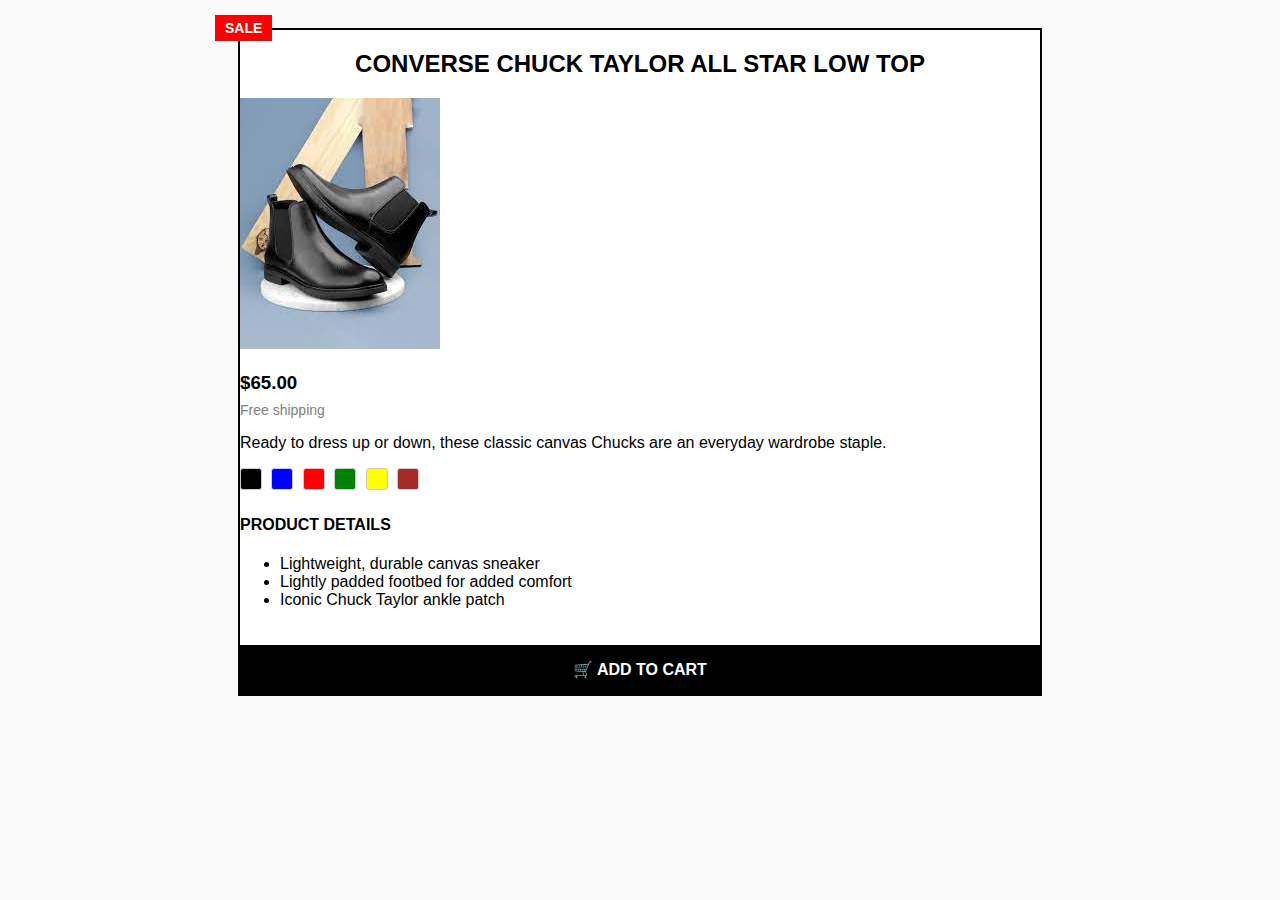
<file: day2/index.html>
<!DOCTYPE html>
<html lang="en">
  <head>
    <meta charset="UTF-8" />
    <meta name="viewport" content="width=device-width, initial-scale=1.0" />
    <title>Product Page</title>
    <link rel="stylesheet" href="style.css" />
  </head>
  <body>
    <div class="container">
      <span class="sale-tag">SALE</span>
      <h2>CONVERSE CHUCK TAYLOR ALL STAR LOW TOP</h2>

      <img src="images.jpg" alt="Shoe" class="product-img" />

      <div class="info">
        <h3>$65.00</h3>
        <p class="shipping">Free shipping</p>
        <p>
          Ready to dress up or down, these classic canvas Chucks are an everyday
          wardrobe staple.
        </p>

        <div class="colors">
          <span class="color black"></span>
          <span class="color blue"></span>
          <span class="color red"></span>
          <span class="color green"></span>
          <span class="color yellow"></span>
          <span class="color brown"></span>
        </div>

        <h4>PRODUCT DETAILS</h4>
        <ul>
          <li>Lightweight, durable canvas sneaker</li>
          <li>Lightly padded footbed for added comfort</li>
          <li>Iconic Chuck Taylor ankle patch</li>
        </ul>

        <button class="cart-btn">🛒 ADD TO CART</button>
      </div>
    </div>
  </body>
</html>
</file>
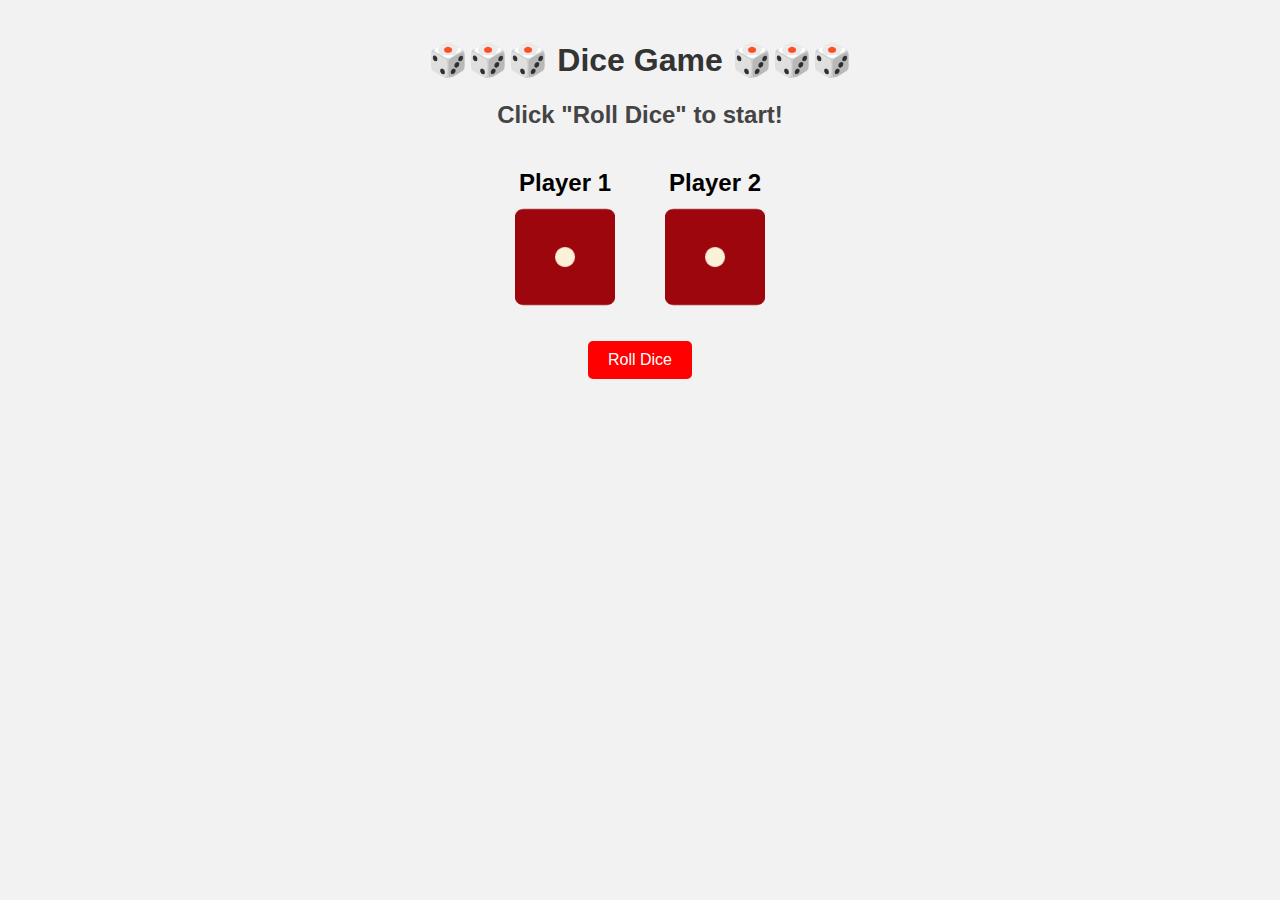
<file: day9/dice/index.html>
<!DOCTYPE html>
<html lang="en">
  <head>
    <meta charset="UTF-8" />
    <meta name="viewport" content="width=device-width, initial-scale=1.0" />
    <title>Dice Game</title>
    <link rel="stylesheet" href="style.css" />
  </head>
  <body>
    <h1>🎲🎲🎲 Dice Game 🎲🎲🎲</h1>
    <h2 id="result">Click "Roll Dice" to start!</h2>

    <div class="dice-container">
      <div class="player">
        <h2>Player 1</h2>
        <img id="dice1" src="dice1.png" alt="Dice 1" />
      </div>
      <div class="player">
        <h2>Player 2</h2>
        <img id="dice2" src="dice1.png" alt="Dice 2" />
      </div>
    </div>

    <div class="button-container">
      <button onclick="rollDice()">Roll Dice</button>
    </div>

    <script src="script.js"></script>
  </body>
</html>
</file>
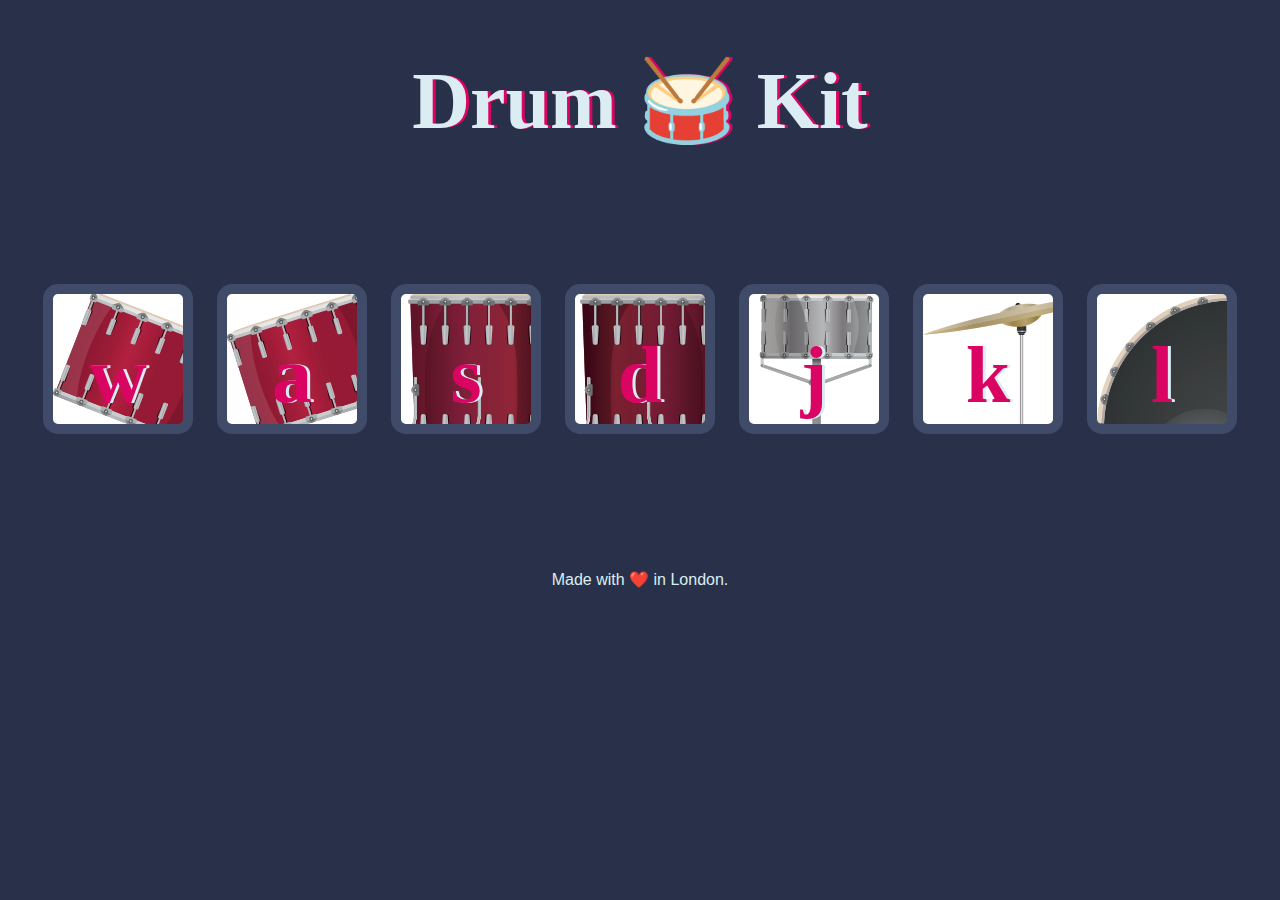
<file: day9/drums/index.html>
<!DOCTYPE html>
<html lang="en" dir="ltr">

<head>
  <meta charset="utf-8" />
  <title>Drum Kit</title>
  <link rel="stylesheet" href="styles.css">
</head>

<body>
  <h1 id="title">Drum 🥁 Kit</h1>
  <div class="set">
    <button class="w drum">w</button>
    <button class="a drum">a</button>
    <button class="s drum">s</button>
    <button class="d drum">d</button>
    <button class="j drum">j</button>
    <button class="k drum">k</button>
    <button class="l drum">l</button>
  </div>
  <footer>Made with ❤️ in London.</footer>

  <script src="index.js"></script>
</body>

</html>
</file>
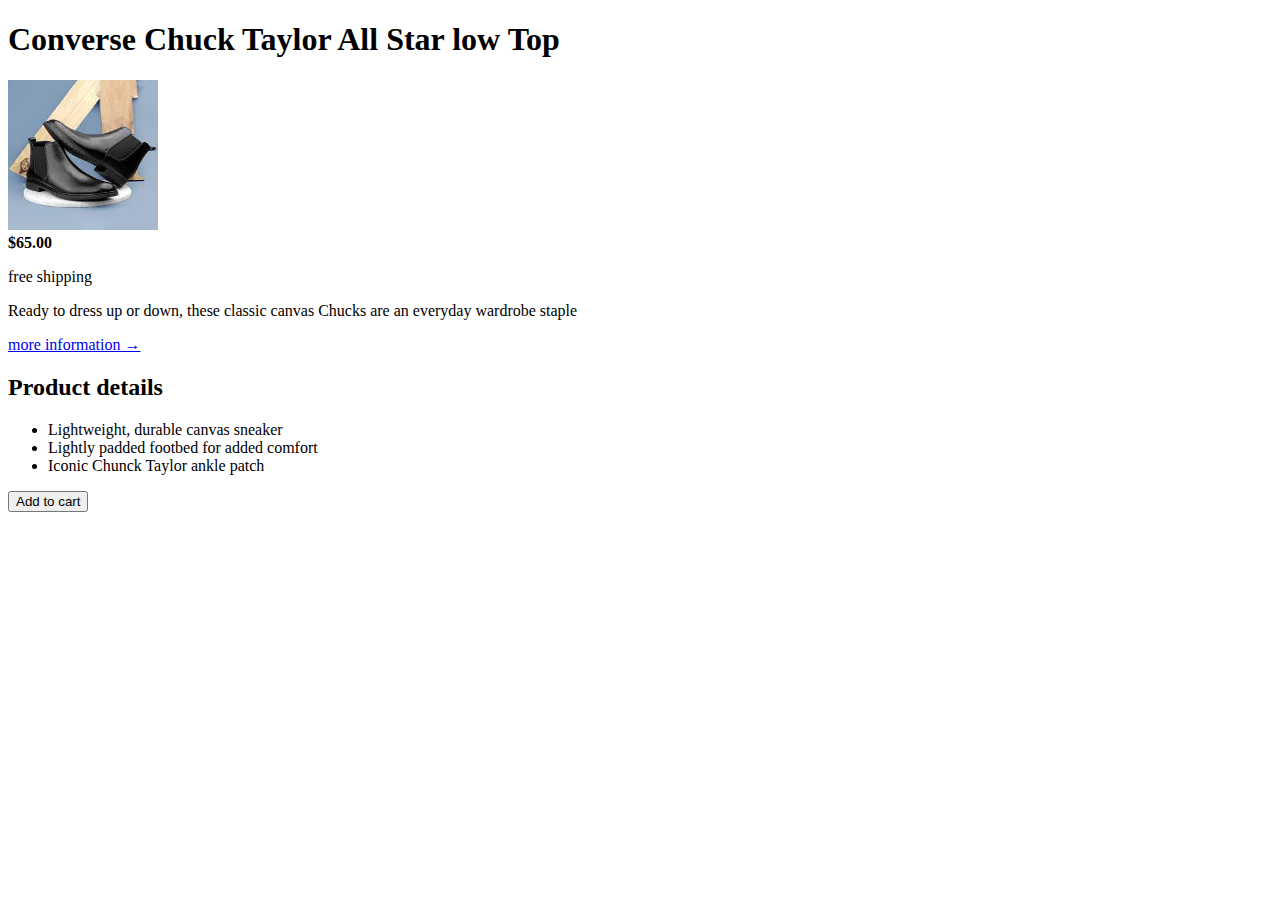
<file: day1/task1.html>
<!DOCTYPE html>
<html lang="en">
  <head>
    <meta charset="UTF-8" />
    <meta name="viewport" content="width=device-width, initial-scale=1.0" />
    <title>Challenge#2</title>
  </head>
  <body>
    <h1>Converse Chuck Taylor All Star low Top</h1>
    <img src="images.jpg" width="150" height="150" alt="boots" /><br />
    <strong>$65.00</strong>
    <p>free shipping</p>
    <p>
      Ready to dress up or down, these classic canvas Chucks are an everyday
      wardrobe staple
    </p>
    <a
      href="https://www.google.com/url?sa=i&url=https%3A%2F%2Fwww.ajio.com%2Fbxxy-men-chelsea-boots-with-slip-on-styling%2Fp%2F700554434004&psig=AOvVaw34VrAvemqj7bW6R_A2vYLF&ust=1754546583798000&source=images&cd=vfe&opi=89978449&ved=0CBUQjRxqFwoTCOCbr9HB9Y4DFQAAAAAdAAAAABAf"
    >
      more information &rarr;
    </a>
    <h2>Product details</h2>
    <ul>
      <li>Lightweight, durable canvas sneaker</li>
      <li>Lightly padded footbed for added comfort</li>
      <li>Iconic Chunck Taylor ankle patch</li>
    </ul>
    <button>Add to cart</button>
  </body>
</html>
</file>
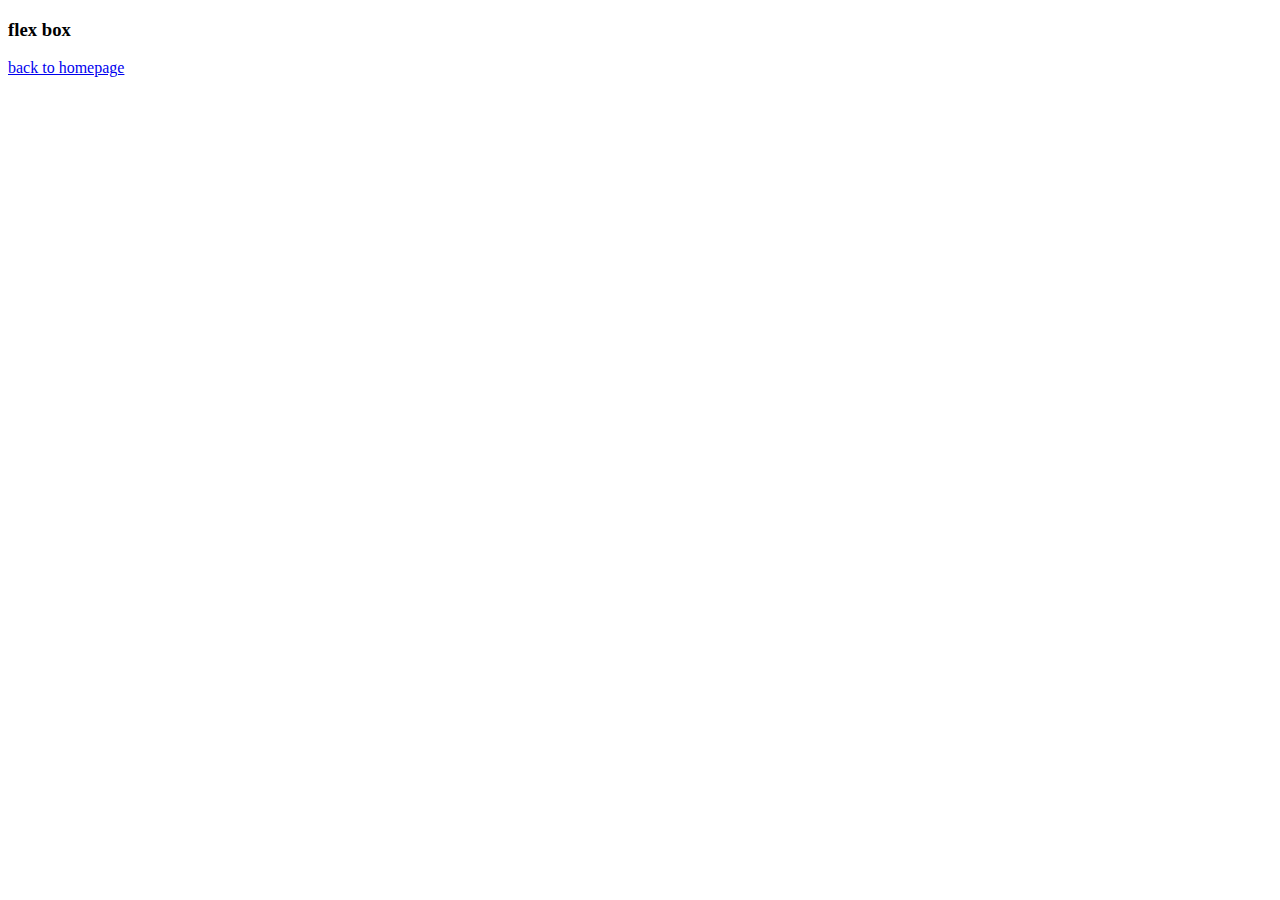
<file: day5/flexbox.html>
<!DOCTYPE html>
<html lang="en">
  <head>
    <meta charset="UTF-8" />
    <meta name="viewport" content="width=device-width, initial-scale=1.0" />
    <title>Document</title>
  </head>
  <body>
    <h3>flex box</h3>
    <a href="index.html">back to homepage</a>
  </body>
</html>
</file>
<file: day2/style.css>
body {
  font-family: Arial, sans-serif;
  background: #f9f9f9;
  display: flex;
  justify-content: center;
  padding: 20px;
}
h2 {
  text-align: center;
}
.container {
  background: white;
  border: 2px solid black;
  padding: 0%;
  margin: 0px;
  max-width: 800px;
  width: 100%;
  position: relative;
}

.sale-tag {
  position: absolute;
  top: -15px;
  left: -25px;
  background: red;
  color: white;
  padding: 5px 10px;
  font-size: 14px;
  font-weight: bold;
  border-radius: 0px;
}

.content {
  display: flex;
  gap: 20px;
}

.content img {
  max-width: 250px;
  border: 1px solid #ccc;
}

.info {
  flex: 1;
}

.shipping {
  color: gray;
  font-size: 14px;
  margin-top: -10px;
}

.colors {
  margin: 10px 0;
}

.color {
  display: inline-block;
  width: 20px;
  height: 20px;
  margin-right: 5px;
  border: 1px solid #ccc;
  border-radius: 3px;
}

.black {
  background: black;
}
.blue {
  background: blue;
}
.red {
  background: red;
}
.green {
  background: green;
}
.yellow {
  background: yellow;
}
.brown {
  background: brown;
}

.cart-btn {
  margin-top: 20px;
  width: 100%;
  padding: 15px;
  font-size: 16px;
  font-weight: bold;
  text-transform: uppercase;
  background-color: black;
  color: white;
  border: none;
  cursor: pointer;
  text-align: center;
}
.cart-btn:hover {
  background-color: rgba(255, 255, 255, 0.923);
  color: black;
}
</file>
<file: day9/dice/style.css>
body {
  text-align: center;
  font-family: Arial, sans-serif;
  background-color: #f2f2f2;
  margin: 0;
  padding: 20px;
}

h1 {
  color: #333;
}

.dice-container {
  display: flex;
  justify-content: center;
  gap: 50px;
  margin-top: 20px;
}

.player h2 {
  margin-bottom: 10px;
}

.player img {
  width: 100px;
  height: 100px;
}

#result {
  margin-top: 10px;
  color: #444;
}

.button-container {
  margin-top: 30px;
}

button {
  padding: 10px 20px;
  font-size: 16px;
  cursor: pointer;
  border: none;
  background-color: red;
  color: white;
  border-radius: 5px;
}

button:hover {
  background-color: black;
}
</file>
<file: day9/drums/styles.css>
body {
  text-align: center;
  background-color: #283149;
}

h1 {
  font-size: 5rem;
  color: #DBEDF3;
  font-family: "Arvo", cursive;
  text-shadow: 3px 0 #DA0463;
}

footer {
  color: #DBEDF3;
  font-family: sans-serif;
}

.w {
  background-image: url("images/tom1.png");
}

.a {
  background-image: url("images/tom2.png");
}

.s {
  background-image: url("images/tom3.png");
}

.d {
  background-image: url("images/tom4.png");
}

.j {
  background-image: url("images/snare.png");
}

.k {
  background-image: url("images/crash.png");
}

.l {
  background-image: url("images/kick.png");
}

.set {
  margin: 10% auto;
}

.pressed {
  box-shadow: 0 3px 4px 0 #DBEDF3;
  opacity: 0.5;
}

.red {
  color: red;
}

.drum {
  outline: none;
  border: 10px solid #404B69;
  font-size: 5rem;
  font-family: 'Arvo', cursive;
  line-height: 2;
  font-weight: 900;
  color: #DA0463;
  text-shadow: 3px 0 #DBEDF3;
  border-radius: 15px;
  display: inline-block;
  width: 150px;
  height: 150px;
  text-align: center;
  margin: 10px;
  background-color: white;
}
</file>
